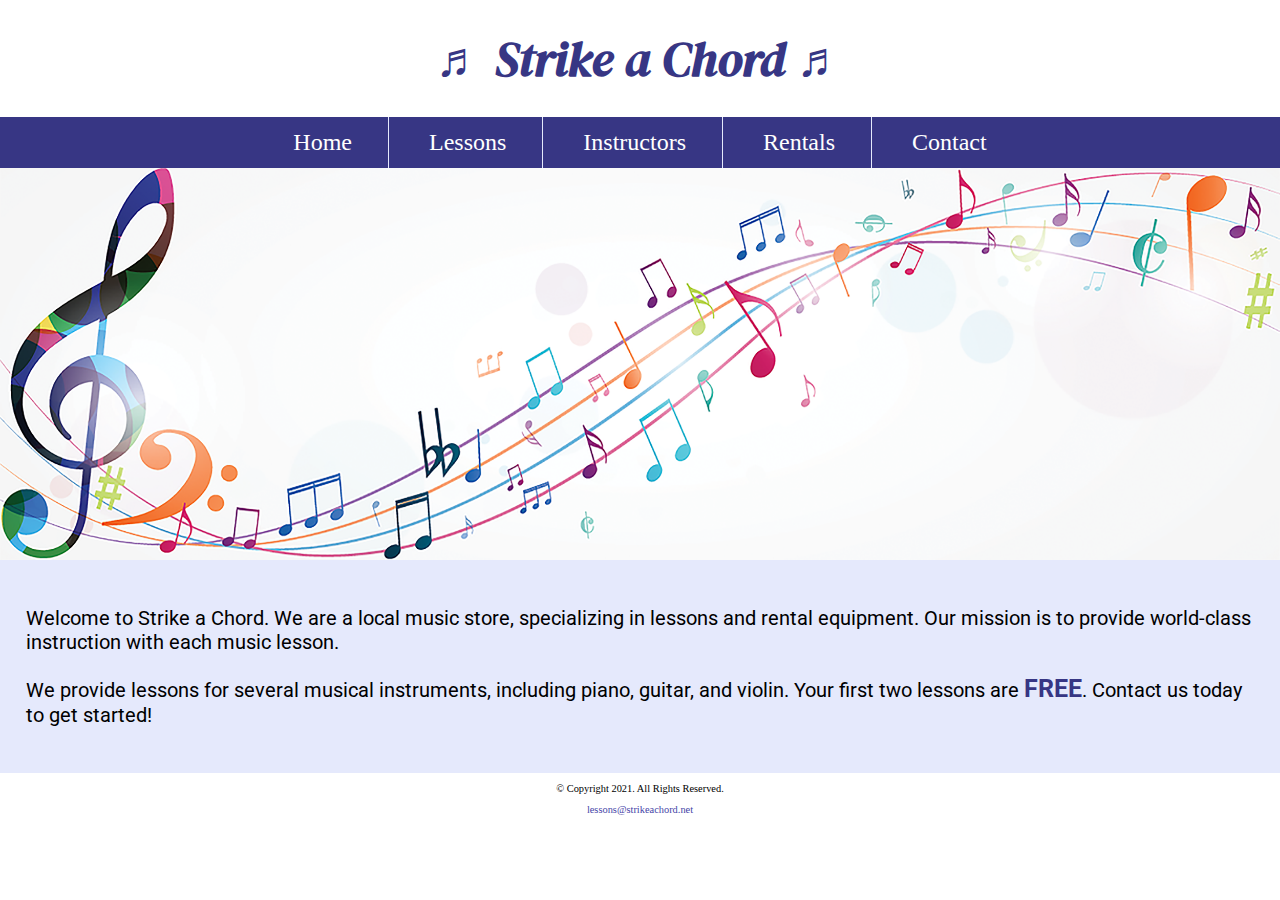
<file: index.html>
<!DOCTYPE html>
<!--
	Student Name: Mizuki Kamino
	File Name: index.html
	Today's Date: Sep 27, 2022
 -->
<html lang="en">

<head>
	<title>Strike a Chord: Home Page</title>
	<meta charset="utf-8">
	<link rel="stylesheet" href="css/styles.css">
	<meta name="viewport" content="width=device-width, initial-scale=1.0">
	<link href="https://fonts.googleapis.com/css2?family=DM+Serif+Display:ital@1&family=Roboto&display=swap" rel="stylesheet">
</head>

<body>

	<header>
		<h1> <span class="tab-desk">&#9836;</span> Strike a Chord <span class="tab-desk">&#9836;</span> </h1>
	</header>

	<nav>
		<ul>
			<li><a href="index.html">Home</a></li>
			<li><a href="lessons.html">Lessons</a></li>
			<li><a href="instructors.html">Instructors</a></li>
			<li><a href="rentals.html">Rentals</a></li>
			<li><a href="contact.html">Contact</a></li>
		</ul>
	</nav>

	<!-- Hero Image -->
	<div id="hero" class="tab-desk">
		<img src="images/music-notes.png" alt="colorful music notes">
	</div>

	<!-- Use the main area to add the main content to the webpage -->
	<main>

		<div id="intro">

			<p>Welcome to Strike a Chord. We are a local music store, specializing in lessons and rental equipment. Our mission is to provide world-class instruction with each music lesson.</p>

			<p>We provide lessons for several musical instruments, including piano, guitar, and violin. Your first two lessons are <span class="action">FREE</span>. Contact us today to get started!</p>

		</div>

	</main>

	<footer>
		<p>&copy; Copyright 2021. All Rights Reserved.</p>
		<p><a href="mailto:lessons@strikeachord.net">lessons@strikeachord.net</a></p>
	</footer>

</body>

</html>
</file>
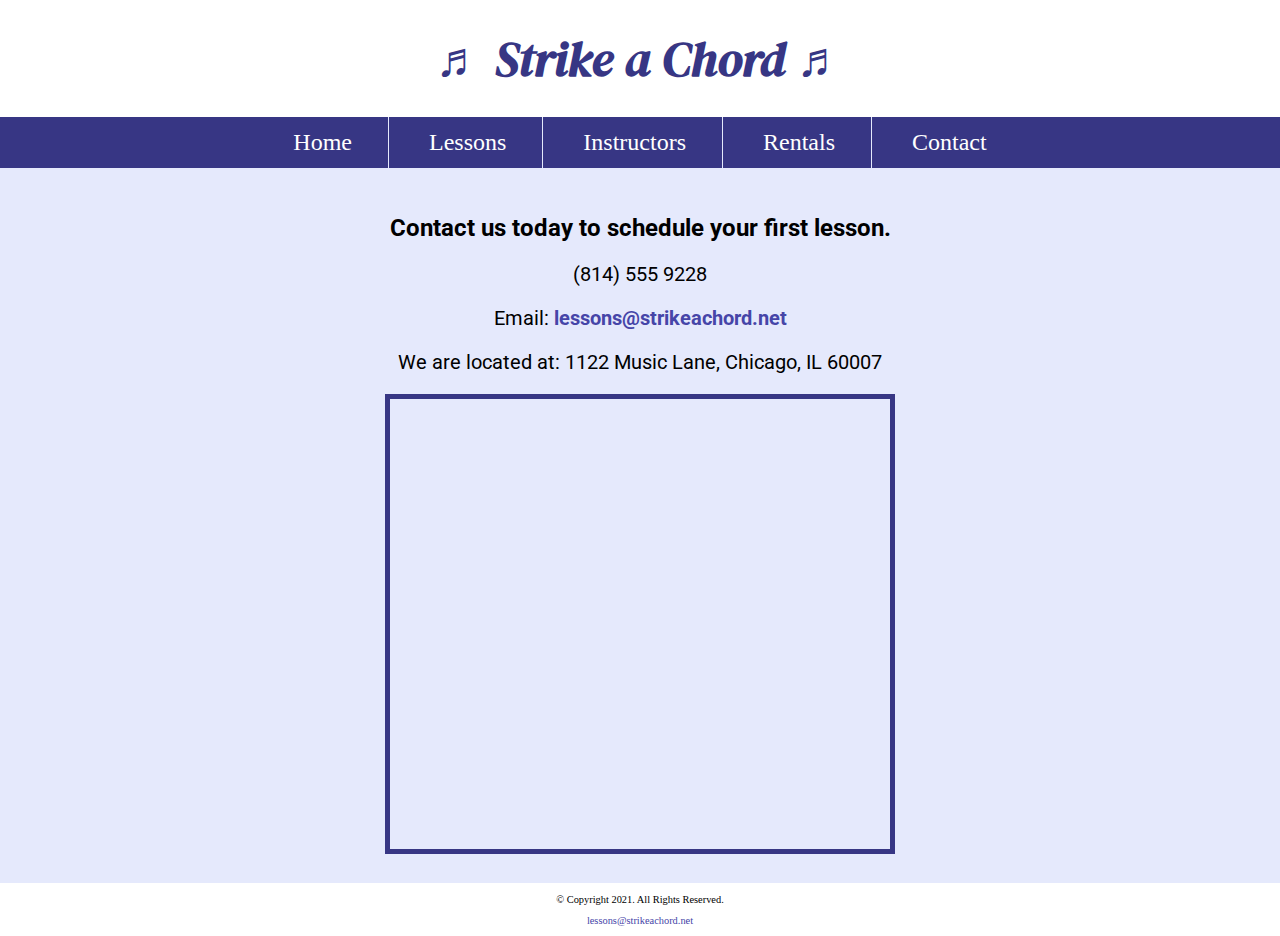
<file: contact.html>
<!DOCTYPE html>
<!--
	Student Name: Mizuki Kamino
	File Name: contact.html
	Today's Date: Sep 27, 2022
 -->
<html lang="en">

<head>
	<title>Strike a Chord: Contact</title>
	<meta charset="utf-8">
	<link rel="stylesheet" href="css/styles.css">
	<meta name="viewport" content="width=device-width, initial-scale=1.0">
	<link href="https://fonts.googleapis.com/css2?family=DM+Serif+Display:ital@1&family=Roboto&display=swap" rel="stylesheet">
</head>

<body>

	<header>
		<h1> <span class="tab-desk">&#9836;</span> Strike a Chord <span class="tab-desk">&#9836;</span> </h1>
	</header>

	<nav>
		<ul>
			<li><a href="index.html">Home</a></li>
			<li><a href="lessons.html">Lessons</a></li>
			<li><a href="instructors.html">Instructors</a></li>
			<li><a href="rentals.html">Rentals</a></li>
			<li><a href="contact.html">Contact</a></li>
		</ul>
	</nav>

	<!-- Use the main area to add the main content to the webpage -->
	<main>

		<div id="contact">

			<h2>Contact us today to schedule your first lesson.</h2>
			<p class="tel-link mobile"><a href="tel:8145559228">(814) 555-9228</a></p>
			<p class="tab-desk">(814) 555 9228</p>
			<p>Email: <a href="mailto:lessons@strikeachord.net" class="email-link">lessons@strikeachord.net</a></p>
			<p>We are located at: 1122 Music Lane, Chicago, IL 60007</p>

			<iframe
				src="https://www.google.com/maps/embed?pb=!1m18!1m12!1m3!1d380513.7160580949!2d-88.01215278051977!3d41.83339249282865!2m3!1f0!2f0!3f0!3m2!1i1024!2i768!4f13.1!3m3!1m2!1s0x880e2c3cd0f4cbed%3A0xafe0a6ad09c0c000!2sChicago%2C+IL!5e0!3m2!1sen!2sus!4v1558660826146!5m2!1sen!2sus"
				width="600" height="450" class="map" allowfullscreen></iframe>

		</div>

	</main>

	<footer>
		<p>&copy; Copyright 2021. All Rights Reserved.</p>
		<p><a href="mailto:lessons@strikeachord.net">lessons@strikeachord.net</a></p>
	</footer>

</body>

</html>
</file>
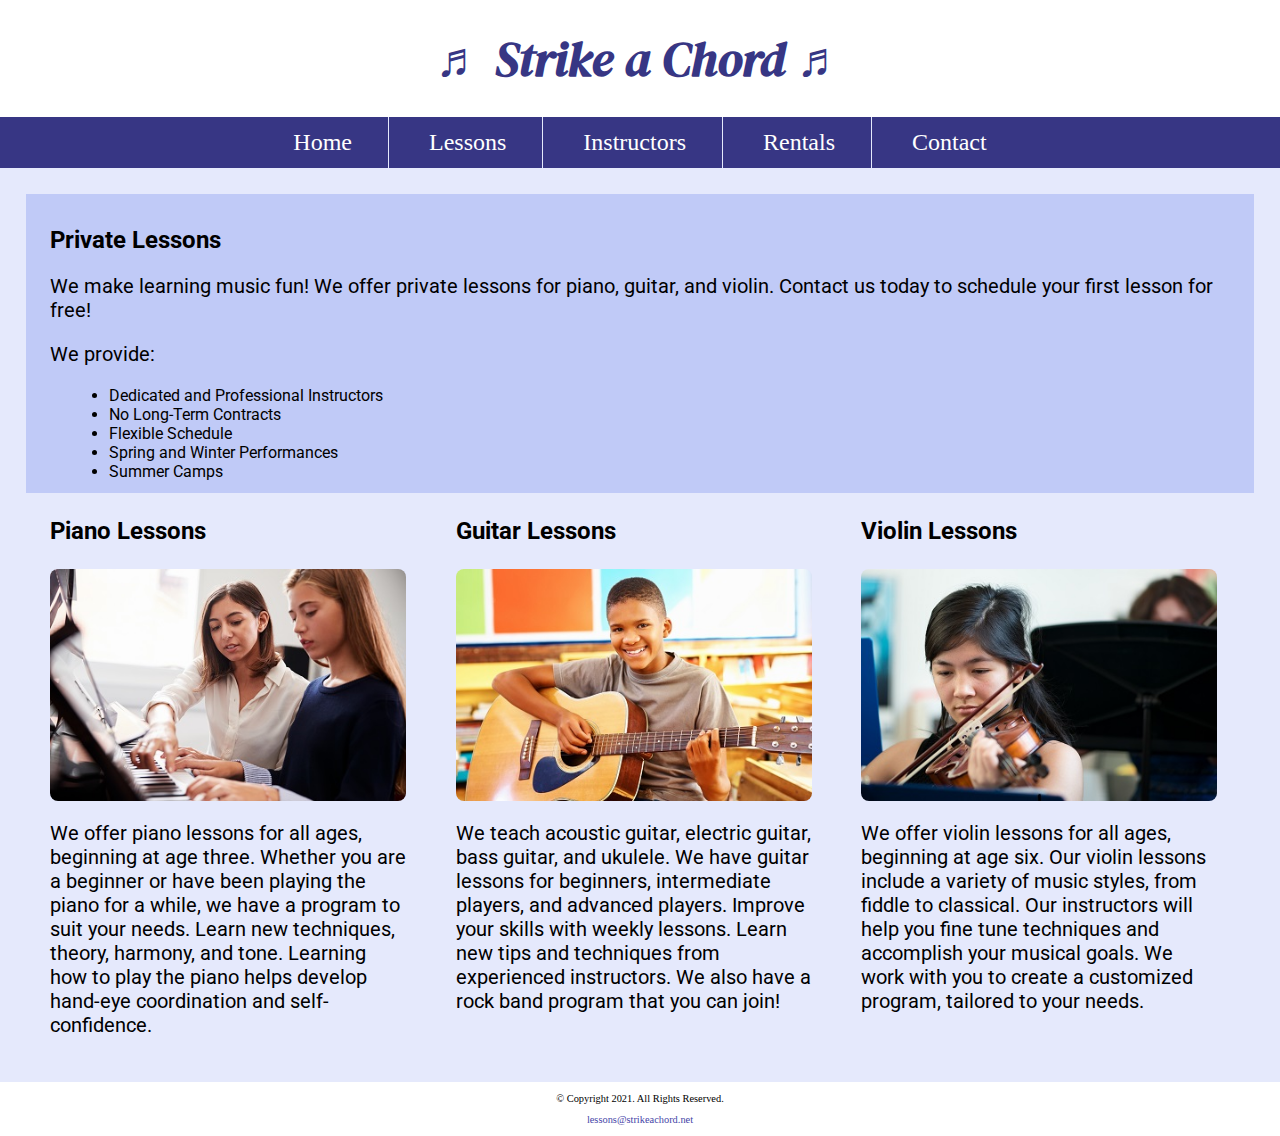
<file: lessons.html>
<!DOCTYPE html>
<!--
	Student Name: Mizuki Kamino
	File Name: lessons.html
	Today's Date: Sep 27, 2022
 -->
<html lang="en">

<head>
	<title>Strike a Chord: Lessons</title>
	<meta charset="utf-8">
	<link rel="stylesheet" href="css/styles.css">
	<meta name="viewport" content="width=device-width, initial-scale=1.0">
	<link href="https://fonts.googleapis.com/css2?family=DM+Serif+Display:ital@1&family=Roboto&display=swap" rel="stylesheet">
</head>

<body>

	<header>
		<h1> <span class="tab-desk">&#9836;</span> Strike a Chord <span class="tab-desk">&#9836;</span> </h1>
	</header>

	<nav>
		<ul>
			<li><a href="index.html">Home</a></li>
			<li><a href="lessons.html">Lessons</a></li>
			<li><a href="instructors.html">Instructors</a></li>
			<li><a href="rentals.html">Rentals</a></li>
			<li><a href="contact.html">Contact</a></li>
		</ul>
	</nav>

	<!-- Use the main area to add the main content to the webpage -->
	<main>

		<div id="info">

			<h2>Private Lessons</h2>
			<p>We make learning music fun! We offer private lessons for piano, guitar, and violin. Contact us today to schedule your first lesson for free! </p>
			<p>We provide:</p>
			<ul>
				<li>Dedicated and Professional Instructors</li>
				<li>No Long-Term Contracts</li>
				<li>Flexible Schedule</li>
				<li>Spring and Winter Performances</li>
				<li>Summer Camps</li>
			</ul>

		</div>

		<div id="piano">

			<h3>Piano Lessons</h3>
			<img src="images/piano-lesson.jpg" alt="piano teacher and student sitting at a piano" class="round">
			<p>We offer piano lessons for all ages, beginning at age three. Whether you are a beginner or have been playing the piano for a while, we have a program to suit your needs. Learn new techniques, theory, harmony, and tone. Learning how to play
				the piano helps develop hand-eye coordination and self-confidence.</p>

		</div>

		<div id="guitar">

			<h3>Guitar Lessons</h3>
			<img src="images/child-guitar.jpg" alt="child with a smile holding a guitar" class="round">
			<p>We teach acoustic guitar, electric guitar, bass guitar, and ukulele. We have guitar lessons for beginners, intermediate players, and advanced players. Improve your skills with weekly lessons. Learn new tips and techniques from experienced
				instructors. We also have a rock band program that you can join!</p>

		</div>

		<div id="violin">

			<h3>Violin Lessons</h3>
			<img src="images/woman-violin.jpg" alt="woman playing the violin" class="round">
			<p>We offer violin lessons for all ages, beginning at age six. Our violin lessons include a variety of music styles, from fiddle to classical. Our instructors will help you fine tune techniques and accomplish your musical goals. We work with
				you to create a customized program, tailored to your needs.</p>

		</div>

	</main>

	<footer>
		<p>&copy; Copyright 2021. All Rights Reserved.</p>
		<p><a href="mailto:lessons@strikeachord.net">lessons@strikeachord.net</a></p>
	</footer>

</body>

</html>
</file>
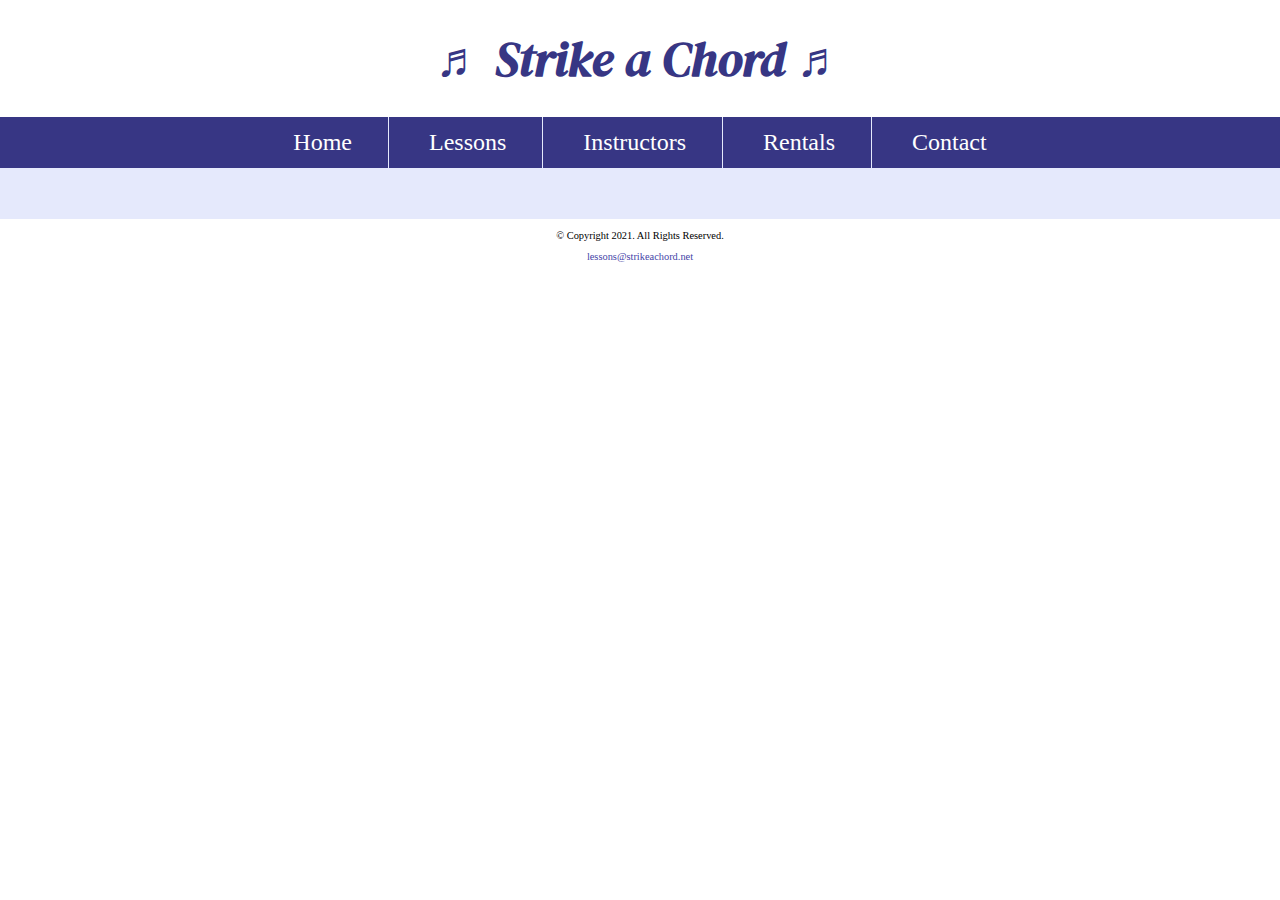
<file: template.html>
<!DOCTYPE html>
<!--
	Student Name: Mizuki Kamino
	File Name: template.html
	Today's Date: Sep 27, 2022
 -->
<html lang="en">

<head>
	<title>Strike a Chord: Template</title>
	<meta charset="utf-8">
	<link rel="stylesheet" href="css/styles.css">
	<meta name="viewport" content="width=device-width, initial-scale=1.0">
	<link href="https://fonts.googleapis.com/css2?family=DM+Serif+Display:ital@1&family=Roboto&display=swap" rel="stylesheet">
</head>

<body>

	<header>
		<h1> <span class="tab-desk">&#9836;</span> Strike a Chord <span class="tab-desk">&#9836;</span> </h1>
	</header>

	<nav>
		<ul>
			<li><a href="index.html">Home</a></li>
			<li><a href="lessons.html">Lessons</a></li>
			<li><a href="instructors.html">Instructors</a></li>
			<li><a href="rentals.html">Rentals</a></li>
			<li><a href="contact.html">Contact</a></li>
		</ul>
	</nav>

	<!-- Use the main area to add the main content to the webpage -->
	<main>

		<div>

		</div>

	</main>

	<footer>
		<p>&copy; Copyright 2021. All Rights Reserved.</p>
		<p><a href="mailto:lessons@strikeachord.net">lessons@strikeachord.net</a></p>
	</footer>

</body>

</html>
</file>
<file: css/styles.css>
/*
Author: Mizuki Kamino
Date: Sep 27, 2022
File Name: styles.css
*/
/* CSS Reset */
body, header, nav, main, footer, img, h1, ul {
  margin: 0;
  padding: 0;
  border: 0;
}

/* Style rule for images */
img {
  max-width: 100%;
  display: block;
}

/* Style rules for mobile viewport */
/* Hide tab-desk class */
.tab-desk {
  display: none;
}

/* Style rules for header content */
header {
  text-align: center;
  font-size: 1.5em;
  color: #373684;
}

header h1 {
  font-family: 'DM Serif Display', serif;
  font-style: italic;
}

/* Style rules for navigation area */
nav {
  background-color: #373684;
}

nav ul {
  list-style-type: none;
  text-align: center;
}

nav li {
  display: block;
  font-size: 2em;
  border-top: 1px solid #e5e9fc;
}

nav li a {
  display: block;
  color: #fff;
  text-align: center;
  padding: 0.5em 1em;
  text-decoration: none;
}

/* Style rules for main content */
main {
  padding: 2%;
  background-color: #e5e9fc;
  overflow: auto;
  font-family: 'Roboto', sans-serif;
}

main p {
  font-size: 1.25em;
}

.action {
  font-size: 1.25em;
  color: #373684;
  font-weight: bold;
}

#piano, #guitar, #violin {
  margin: 0 2%;
}

#info {
  clear: left;
  background-color: #c0caf7;
  padding: 1% 2%;
}

#info ul {
  margin-left: 10%;
}

.round {
  border-radius: 8px;
}

#contact {
  text-align: center;
}

.tel-link {
  background-color: #373684;
  padding: 2%;
  margin: 0 auto;
  width: 80%;
  text-align: center;
  border-radius: 5px;
}

.tel-link a {
  color: #fff;
  text-decoration: none;
  font-size: 1.5em;
  display: block;
}

#contact .email-link {
  color: #4645a8;
  text-decoration: none;
  font-weight: bold;
}

.map {
  border: 5px solid #373684;
  width: 95%;
  height: 50%;
}

/* Style rules for footer content */
footer {
  text-align: center;
  font-size: 0.65em;
  clear: left;
}

footer a {
  color: #4645a8;
  text-decoration: none;
}

/* Media Query for Table Viewport */
@media screen and (min-width: 550px), print {

  /* Tablet Viewport: Show tab-desk class,hide mobile class */
  .tab-desk {
    display: block;
  }

  .mobile {
    display: none;
  }

  /* Tablet Viewport: Style rule for header content */
  span.tab-desk {
    display: inline;
  }

  /* Tablet Viewport: Style rules for nav area */
  nav li {
    border-top: none;
    display: inline-block;
    font-size: 1.5em;
    border-right: 1px solid #e5e9fc;
  }

  nav li:last-child {
    border-right: none;
  }

  nav li a {
    padding: 0.25em 0.5em;
  }

  /* Tablet Viewport: Style rule for map */
  .map {
    width: 500px;
    height: 450px;
  }
}

/* Media Query for Desktop Viewport */
@media screen and (min-width: 769px), print {

  /* Desktop Viewport: Style rule for header */
  header {
    padding: 2%;
  }

  /* Desktop Viewport: Style rules for nav area */
  nav li a {
    padding: 0.5em 1.5em;
  }

  nav li a:hover {
    color: #373684;
    background-color: #e5e9fc;
  }

  /* Desktop Viewport: Style rules for main content */
  #info ul {
    margin-left: 5%;
  }

  main h3 {
    font-size: 1.5em;
  }

  #piano, #guitar, #violin {
    width: 29%;
    float: left;
    margin: 0 2%;
  }
}

/* Media Query for Print */
@media print {
  a {
    background-color: #fff;
    color: #000;
  }
}
</file>
